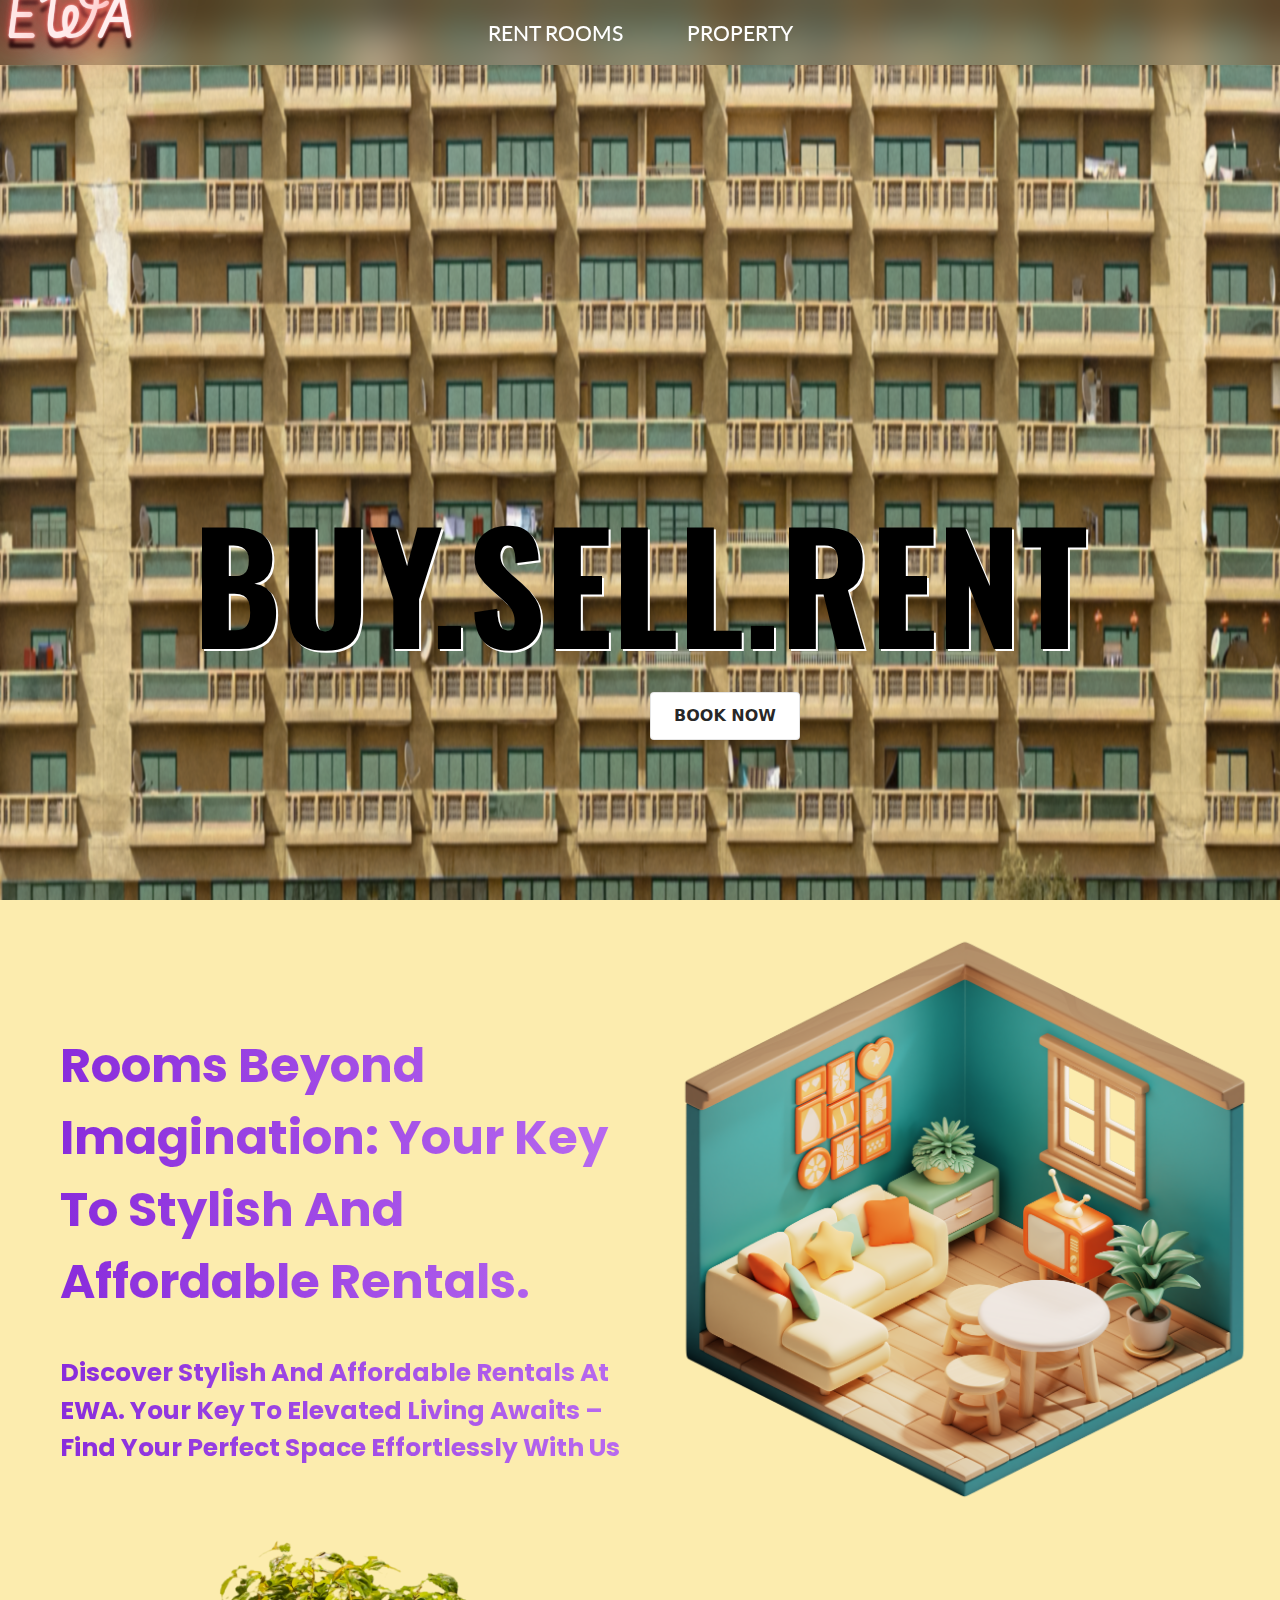
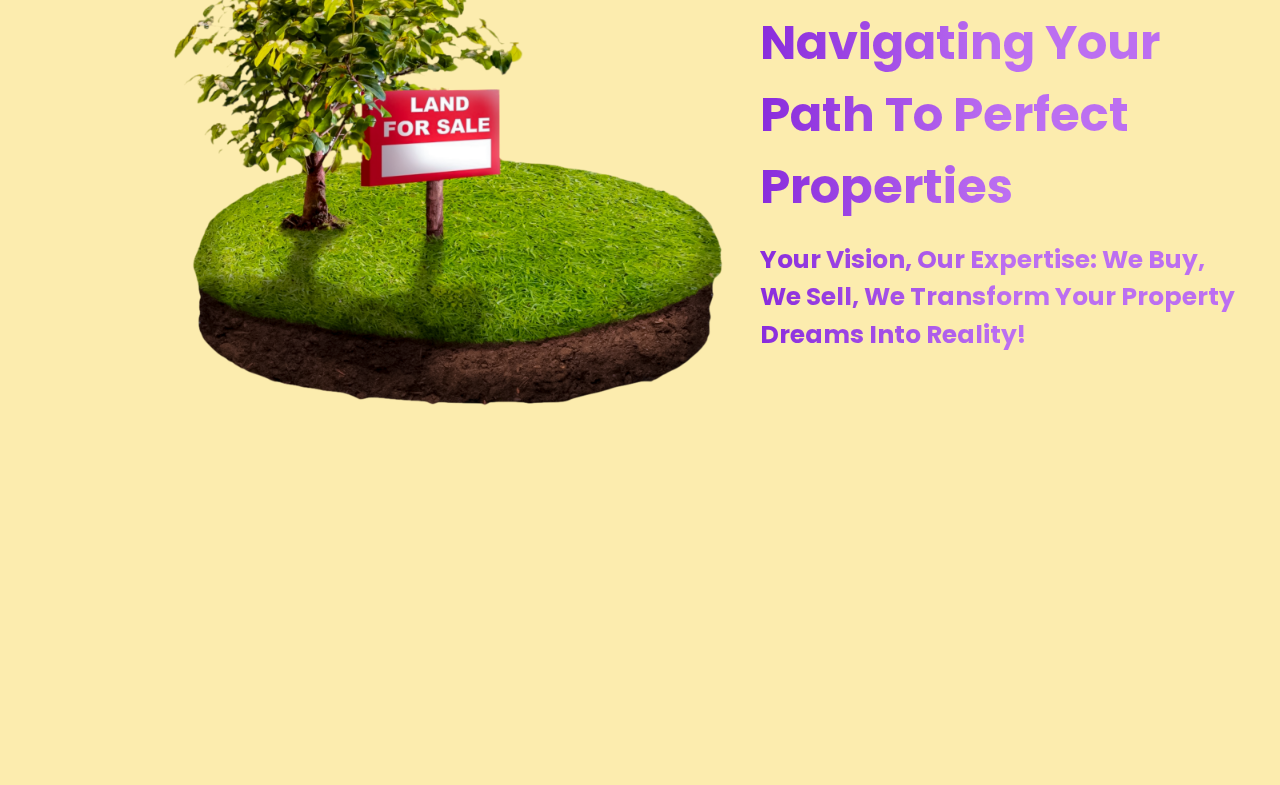
<file: index.html>
<!DOCTYPE html>
<html lang="en">
<head>
    <meta charset="UTF-8">
    <meta name="viewport" content="width=device-width, initial-scale=1.0">
    <title>EWA</title>
    <link rel="stylesheet" href="style.css">
</head>
<body>
    <header class="page-header">
        <a href="index.html"><div class="logo"><b>E<span>W</span>A</div></a>
         <div class="head">
             <nav class="navbar">
             <a href="#rent">RENT ROOMS</a>
             <a href="rentalproperty.html">PROPERTY</a>
             </nav>
             
             </div>
     </header>

     <div class="hero">
        
<img src="assets/back2.png" alt="" class="hero-back">
<h1 class="hero-text">BUY.SELL.RENT</h1>
<a href="payment.html"><button class="hero-btn1">BOOK NOW</button></a>

     </div>


<div id="rent">

    <img src="assets/room.png" alt="room" class="room">
    <div class="rent-paragraph">

<p class="rent-title">Rooms Beyond Imagination: Your Key to Stylish and Affordable Rentals.</p>
<br><br>
<p class="rent-para">Discover stylish and affordable rentals at EWA. Your key to elevated living awaits – find your perfect space effortlessly with us</p><br>



<div id="property">
    <img src="assets/property.png" alt="property" class="img-pro">
<div class="pro-para">
    <p class="title-pro">Navigating Your Path to Perfect Properties</p><br>
    <p class="para-pro">Your Vision, Our Expertise: We Buy, We Sell, We Transform Your Property Dreams into Reality!</p>
</div>

</div>


</body>
</html>
</file>
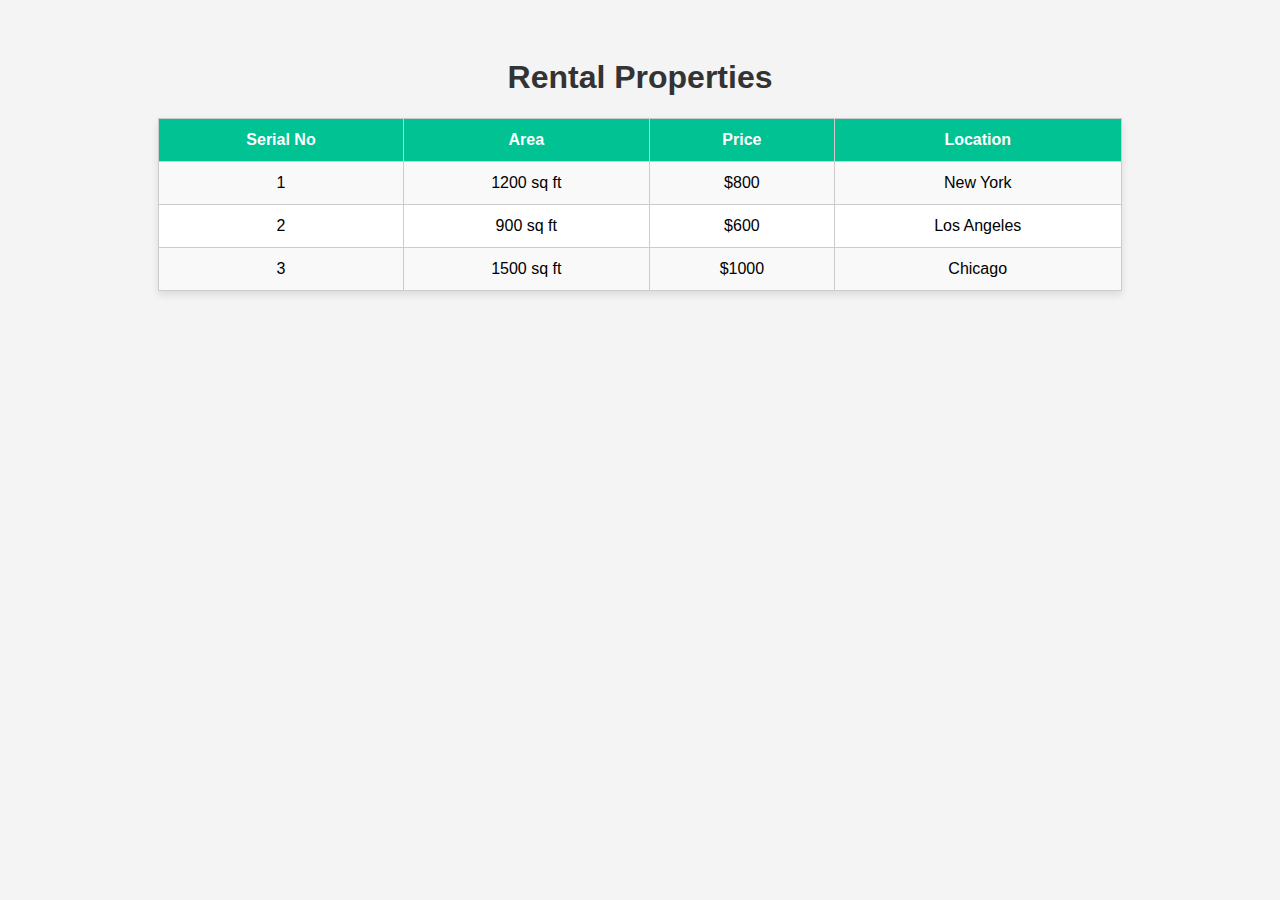
<file: RentalProperty.html>
<!DOCTYPE html>
<html lang="en">
<head>
    <meta charset="UTF-8">
    <title>Rental Properties</title>
    <style>
        body {
            font-family: Arial, sans-serif;
            padding: 30px;
            background-color: #f4f4f4;
        }
        h1 {
            text-align: center;
            color: #333;
        }
        table {
            width: 80%;
            margin: 0 auto;
            border-collapse: collapse;
            background-color: #fff;
            box-shadow: 0px 4px 8px rgba(0,0,0,0.1);
        }
        th, td {
            padding: 12px 16px;
            border: 1px solid #ccc;
            text-align: center;
        }
        th {
            background-color: #00c292;
            color: white;
        }
        tr:nth-child(even) {
            background-color: #f9f9f9;
        }
    </style>
</head>
<body>

    <h1>Rental Properties</h1>
    
    <table>
        <tr>
            <th>Serial No</th>
            <th>Area</th>
            <th>Price</th>
            <th>Location</th>
        </tr>
        <!-- Static Example Rows (replace with JS or server data) -->
        <tr>
            <td>1</td>
            <td>1200 sq ft</td>
            <td>$800</td>
            <td>New York</td>
        </tr>
        <tr>
            <td>2</td>
            <td>900 sq ft</td>
            <td>$600</td>
            <td>Los Angeles</td>
        </tr>
        <tr>
            <td>3</td>
            <td>1500 sq ft</td>
            <td>$1000</td>
            <td>Chicago</td>
        </tr>
    </table>

</body>
</html>
</file>
<file: style.css>
@charset "ISO-8859-1";


@import url("https://fonts.googleapis.com/css2?family=Inter:wght@400;800&display=swap");
@import url("https://fonts.googleapis.com/css?family=Vibur");
@import url('https://fonts.googleapis.com/css2?family=Amiri:ital,wght@1,700&family=Berkshire+Swash&family=Cardo&family=Cinzel+Decorative:wght@700&family=Handjet:wght@300&family=Handlee&family=Lato&family=Lilita+One&family=Lobster&family=Lora:ital,wght@1,500&family=Lugrasimo&family=Merienda:wght@700&family=Monoton&family=Nunito&family=Oswald:wght@700&family=Poppins&family=Roboto:wght@300&family=Shrikhand&family=Special+Elite&family=VT323&family=Victor+Mono:wght@100&family=Yatra+One&display=swap');

*{
    margin: 0;
    padding: 0;
    box-sizing: border-box;
  }

  html{
    height: 100%;
    width: 100%;
    scroll-behavior: smooth;
    position: relative;
  }

  
  body{
    background-color: #fcecae;
    height: 100%;
    width: 100%;
    scroll-behavior: smooth;
    position: relative;
  }


  .page-header {
    position: absolute;
    top: 0;
    left: 50%;
    padding: 20px 10%;
    transform: translateX(-50%);
    width: 100%;
    display: flex;
    justify-content: center;
    align-items: center;
    z-index: 10000;
    backdrop-filter: blur(20px);
  }
  
  .head {
    flex: 1;
    text-align: center;
  }
  
  .navbar {
    display: inline-block;
  }
  
  .navbar a {
    margin: 0 30px;
    font-size: 21px;
    color: rgb(255, 255, 255);
    text-decoration: none;
    font-weight: 500;
    transition: 0.2s;
    cursor: pointer;
    font-family: 'Lato', sans-serif;
  }
  
  .navbar a:hover,
  .navbar a:active {
    color: #BC6FF1;
  }

  .logo {
    margin-top: 2px;
    margin-left: 7px;
    position: absolute;
    left: 0;
    bottom: 0;
     user-select: none;
  }
  
  .logo b{
    font: 400 7vh "Vibur";
    color: #fee;
    text-shadow: 0 -30px 80px, 0 0 2px, 0 0 1em #ff4444, 0 0 0.5em #ff4444, 0 0 0.1em #ff4444, 0 10px 3px #000;
  }



  .hero-btn{
  appearance: button;
  backface-visibility: hidden;
  background-color: #405cf5;
  border-radius: 10px;
  border-width: 0;
  box-shadow: rgba(50, 50, 93, .1) 0 0 0 1px inset,rgba(50, 50, 93, .1) 0 2px 5px 0,rgba(0, 0, 0, .07) 0 1px 1px 0;
  box-sizing: border-box;
  color: #fff;
  cursor: pointer;
  font-family: -apple-system,system-ui,"Segoe UI",Roboto,"Helvetica Neue",Ubuntu,sans-serif;
  font-size: 100%;
  height: 44px;
  line-height: 1.15;
  outline: none;
  overflow: hidden;
  padding: 0 25px;
  position: relative;
  text-align: center;
  text-transform: none;
  transform: translateZ(0);
  transition: all .2s,box-shadow .08s ease-in;
  user-select: none;
  -webkit-user-select: none;
  touch-action: manipulation;
  justify-content: center;
}

.hero-btn:hover{
  cursor: default;
  background-color: #5c73f8;
}

.hero-btn:focus{
  box-shadow: rgba(50, 50, 93, .1) 0 0 0 1px inset, rgba(50, 50, 93, .2) 0 6px 15px 0, rgba(0, 0, 0, .1) 0 2px 2px 0, rgba(50, 151, 211, .3) 0 0 0 4px;
}



  /* -----------------hero section------------------ */

.hero-text{
text-align: center;
justify-content: center;
z-index: 10;
display: flex;
font-size: 150px;
margin-top: -430px;
position: relative;
font-family: 'oswald';
font-weight: 700;
text-shadow: 2px 2px #ffffff;
}
  

.hero-btn1{
  margin-left: 650px;
  align-items: center;
  background-color: #FFFFFF;
  border: 1px solid rgba(0, 0, 0, 0.1);
  border-radius: .25rem;
  box-shadow: rgba(0, 0, 0, 0.02) 0 1px 3px 0;
  box-sizing: border-box;
  color: rgba(0, 0, 0, 0.85);
  cursor: pointer;
  display: inline-flex;
  font-family: system-ui,-apple-system,system-ui,"Helvetica Neue",Helvetica,Arial,sans-serif;
  font-size: 16px;
  font-weight: 600;
  justify-content: center;
  line-height: 1.25;
  min-height: 3rem;
  padding: calc(.875rem - 1px) calc(1.5rem - 1px);
  position: relative;
  text-decoration: none;
  transition: all 250ms;
  user-select: none;
  -webkit-user-select: none;
  touch-action: manipulation;
  vertical-align: baseline;
  width: auto;
}

.hero-btn1:hover,
.hero-btn1:focus {
  border-color: rgba(0, 0, 0, 0.15);
  box-shadow: rgba(0, 0, 0, 0.1) 0 4px 12px;
  color: rgba(0, 0, 0, 0.65);
}


  
.hero{
  position: relative;
  display: block;
  width: 100%;
  height: 100dvh;
}

.hero-back{
  z-index: 0;
  
  background-position: center; /* Center the image */
  background-repeat: no-repeat; /* Do not repeat the image */
  background-size: cover; /* Resize the background image to cover the entire container */
  height: 100vh;
  width: 100%;
  position: relative;
  display: flex;
}

 
    /* -----------------hero section------------------ */


    

    /* -----------------rent------------------ */

#rent{
  position: relative;
  display: block;
  width: 100%;
  height: 100dvh;
  padding-top: 30px;
}

    img.room{
      float: right;
      width: 600px;
      margin-right: 20px;
      animation: float 3s ease-out infinite;
    }



    .rent-paragraph{
margin-top: 100px;
margin-left: 60px;
    }
    
    p.rent-title{
font-size: 48px;
line-height: 1.5;
text-transform: capitalize;
background: linear-gradient(to right, #892CDC 0%, #BC6FF1 50%);
-webkit-background-clip: text;
-webkit-text-fill-color: transparent;
font-family: 'Poppins', sans-serif;
display: block;
position: relative;
    }

    p.rent-para{
font-size: 25px;
line-height: 1.5;
text-transform: capitalize;
background: linear-gradient(to right, #892CDC 0%, #BC6FF1 50%);
-webkit-background-clip: text;
-webkit-text-fill-color: transparent;
font-family: 'Poppins', sans-serif;
display: block;
position: relative;
    }

    button.rent-btn{
      margin-top: 100px;
      margin-left: 60px;
    }

.rent-btn {
  font-family: 'Lato', sans-serif;
  font-weight: 600;
  align-items: center;
  background-color: #FFFFFF;
  border: 1px solid rgba(0, 0, 0, 0.1);
  border-radius: .25rem;
  box-shadow: rgba(0, 0, 0, 0.02) 0 1px 3px 0;
  box-sizing: border-box;
  color: rgba(0, 0, 0, 0.85);
  cursor: pointer;
  display: inline-flex;
  font-size: 16px;
  justify-content: center;
  line-height: 1.25;
  min-height: 3rem;
  padding: calc(.875rem - 1px) calc(1.5rem - 1px);
  position: relative;
  text-decoration: none;
  transition: all 250ms;
  user-select: none;
  -webkit-user-select: none;
  touch-action: manipulation;
  vertical-align: baseline;
  width: auto;
}



@keyframes float {
  50% {
  transform: translate(0, 25px);
  }
}
.shadow {
  position: absolute;
  height:20px;
  top: 80%;
  left: 50%;
  transform:translate(-50%,-50%);
  border-radius: 50%;
  background-color: rgba(0, 0, 0, 0.3);
  filter: blur(3px);
  animation: shrink 3s ease-out infinite;
}
@keyframes shrink {
  0% {
  width: 50%;
  }
  50% {
  width: 30%;
  }
  100% {
  width: 50%;
  }
} 
@media(max-width:600px){
  img{
      width:300px;
  }
}

/* -----------------rent------------------ */


/* -----------------property------------------ */
#property{
  position: relative;
  display: block;
  width: 100%;
  height: 100dvh;
  align-items: center;
}


.img-pro{
width: 800px;
animation: float 3s ease-out infinite;
display: flex;
}

.pro-para{
margin-right: 30px;
margin-left: 700px;
display: flex;
flex-direction: column;
position: relative;
margin-top: -500px;
}

p.title-pro{
  font-size: 48px;
  line-height: 1.5;
  text-transform: capitalize;
  background: linear-gradient(to right, #892CDC 0%, #BC6FF1 50%);
  -webkit-background-clip: text;
  -webkit-text-fill-color: transparent;
  font-family: 'Poppins', sans-serif;
  display: block;
  position: relative;
      }
  
      p.para-pro{
  font-size: 25px;
  line-height: 1.5;
  text-transform: capitalize;
  background: linear-gradient(to right, #892CDC 0%, #BC6FF1 50%);
  -webkit-background-clip: text;
  -webkit-text-fill-color: transparent;
  font-family: 'Poppins', sans-serif;
  display: block;
  position: relative;
      }


      .pro-btn{
        margin-top: 100px;
        margin-left: 900px;
        font-family: 'Lato', sans-serif;
        font-weight: 600;
  align-items: center;
  background-color: #FFFFFF;
  border: 1px solid rgba(0, 0, 0, 0.1);
  border-radius: .25rem;
  box-shadow: rgba(0, 0, 0, 0.02) 0 1px 3px 0;
  box-sizing: border-box;
  color: rgba(0, 0, 0, 0.85);
  cursor: pointer;
  display: inline-flex;
  font-size: 16px;
  justify-content: center;
  line-height: 1.25;
  min-height: 3rem;
  padding: calc(.875rem - 1px) calc(1.5rem - 1px);
  position: relative;
  text-decoration: none;
  transition: all 250ms;
  user-select: none;
  -webkit-user-select: none;
  touch-action: manipulation;
  vertical-align: baseline;
  width: auto;
}


/* -----------------property------------------ */



/* -----------------AREA------------------ */
</file>
